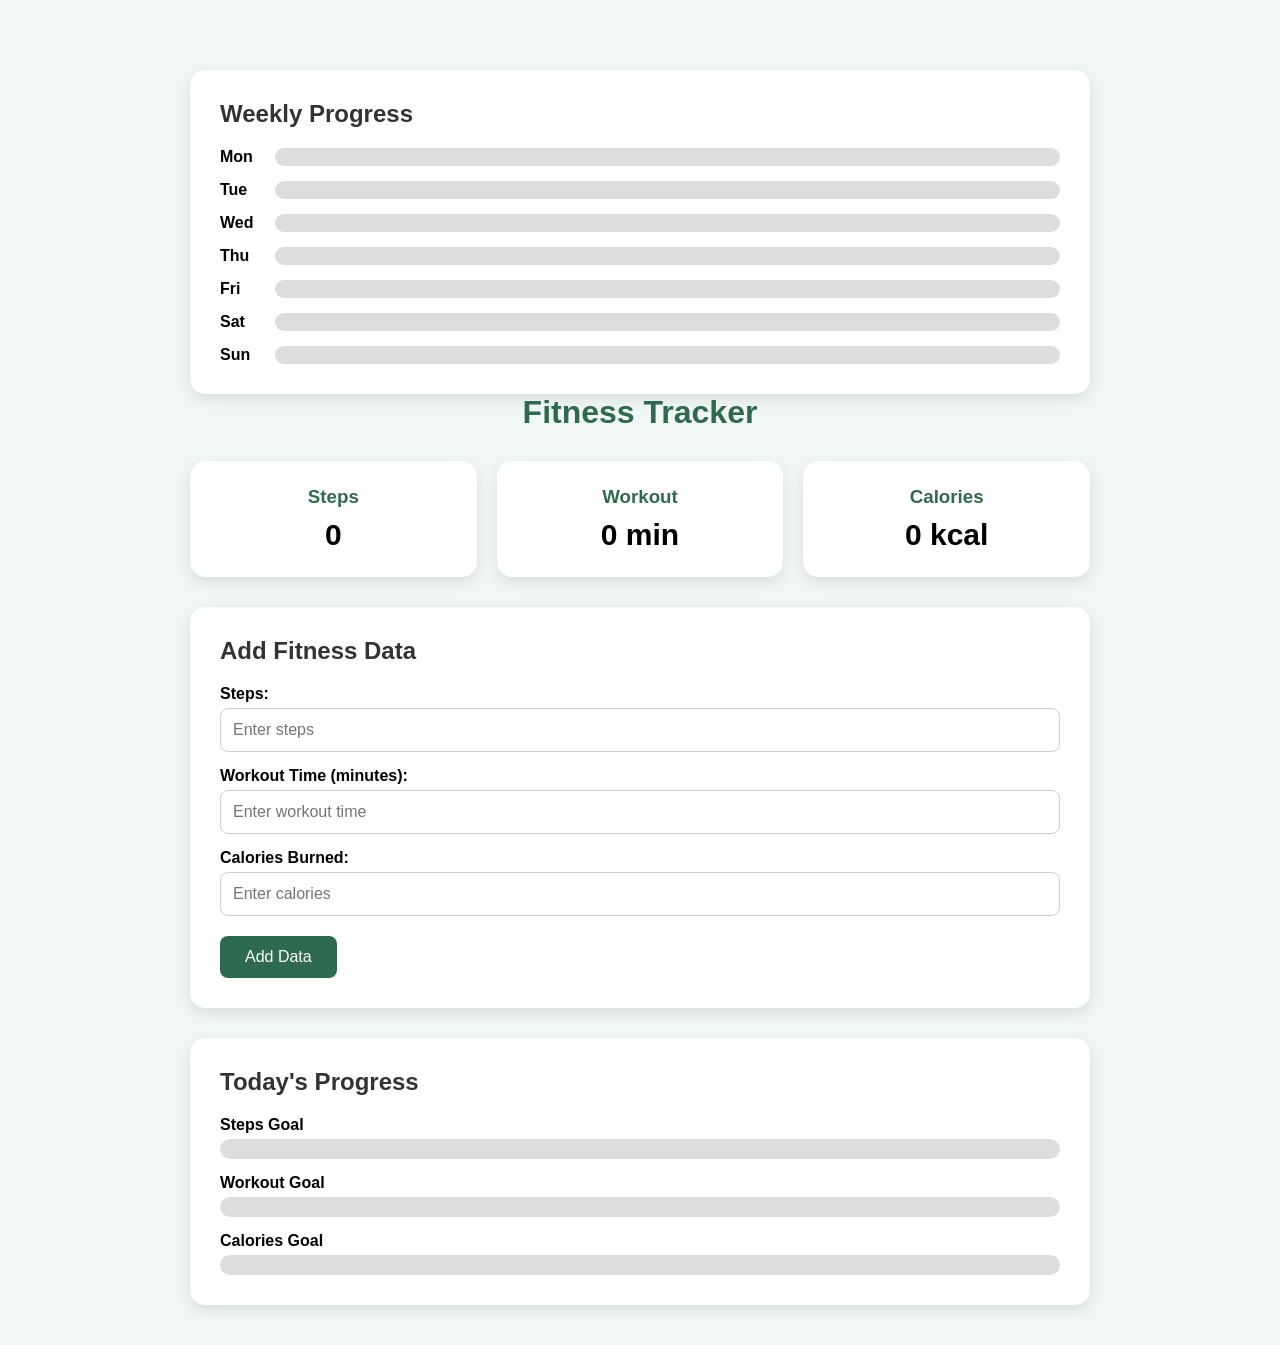
<file: FITNESS TRACKER/index.html>
<!DOCTYPE html>
<html lang="en">

<head>

    <meta charset="UTF-8">

    <meta name="viewport"
          content="width=device-width, initial-scale=1.0">

    <title>Fitness Tracker</title>

    <link rel="stylesheet" href="style.css">

</head>

<body>

    <div class="container">
        <!-- Weekly Progress -->

<div class="weekly-section">

    <h2>Weekly Progress</h2>

    <div class="week">

        <div class="day">
            <span>Mon</span>
            <div class="week-bar">
                <div class="week-fill" id="mon"></div>
            </div>
        </div>

        <div class="day">
            <span>Tue</span>
            <div class="week-bar">
                <div class="week-fill" id="tue"></div>
            </div>
        </div>

        <div class="day">
            <span>Wed</span>
            <div class="week-bar">
                <div class="week-fill" id="wed"></div>
            </div>
        </div>

        <div class="day">
            <span>Thu</span>
            <div class="week-bar">
                <div class="week-fill" id="thu"></div>
            </div>
        </div>

        <div class="day">
            <span>Fri</span>
            <div class="week-bar">
                <div class="week-fill" id="fri"></div>
            </div>
        </div>

        <div class="day">
            <span>Sat</span>
            <div class="week-bar">
                <div class="week-fill" id="sat"></div>
            </div>
        </div>

        <div class="day">
            <span>Sun</span>
            <div class="week-bar">
                <div class="week-fill" id="sun"></div>
            </div>
        </div>

    </div>

</div>

        <h1>Fitness Tracker</h1>


        <!-- Dashboard -->

        <div class="dashboard">

            <div class="card">

                <h3>Steps</h3>

                <p id="stepsDisplay">0</p>

            </div>


            <div class="card">

                <h3>Workout</h3>

                <p id="workoutDisplay">
                    0 min
                </p>

            </div>


            <div class="card">

                <h3>Calories</h3>

                <p id="caloriesDisplay">
                    0 kcal
                </p>

            </div>

        </div>



        <!-- Add Fitness Data -->

        <div class="form-section">

            <h2>Add Fitness Data</h2>


            <label for="steps">
                Steps:
            </label>

            <input
                type="number"
                id="steps"
                placeholder="Enter steps"
            >


            <label for="workout">
                Workout Time (minutes):
            </label>

            <input
                type="number"
                id="workout"
                placeholder="Enter workout time"
            >


            <label for="calories">
                Calories Burned:
            </label>

            <input
                type="number"
                id="calories"
                placeholder="Enter calories"
            >


            <button onclick="addFitnessData()">
                Add Data
            </button>

        </div>



        <!-- Progress -->

        <div class="progress-section">

            <h2>Today's Progress</h2>


            <p>Steps Goal</p>

            <div class="progress-bar">

                <div id="stepsProgress"></div>

            </div>


            <p>Workout Goal</p>

            <div class="progress-bar">

                <div id="workoutProgress"></div>

            </div>


            <p>Calories Goal</p>

            <div class="progress-bar">

                <div id="caloriesProgress"></div>

            </div>

        </div>

    </div>


    <script src="script.js"></script>

</body>

</html>
</file>
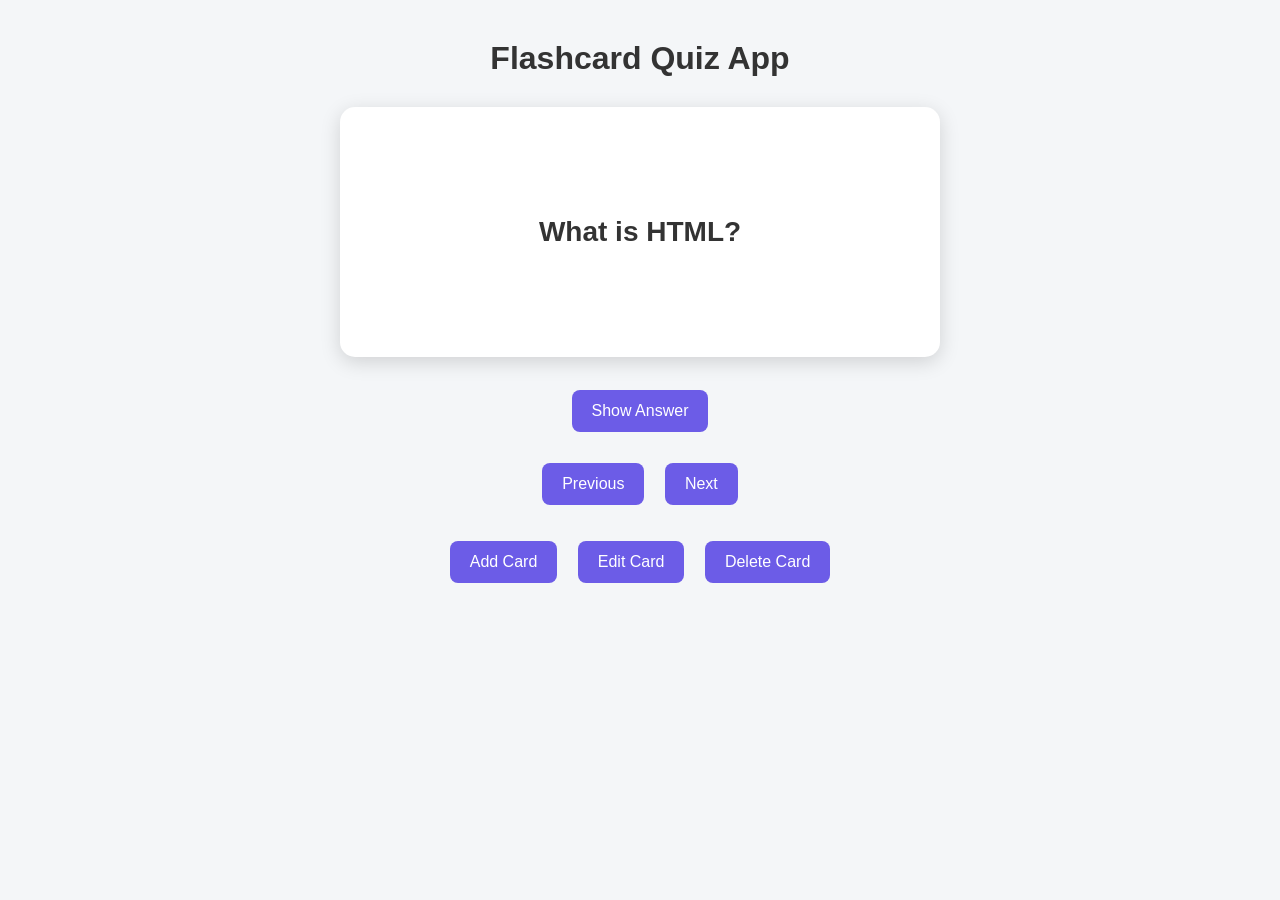
<file: FLASHCARD QUIZ/index.html>
<!DOCTYPE html>
<html lang="en">

<head>

    <meta charset="UTF-8">

    <meta name="viewport"
          content="width=device-width, initial-scale=1.0">

    <title>Flashcard Quiz App</title>

    <link rel="stylesheet" href="style.css">

</head>

<body>

    <h1>Flashcard Quiz App</h1>

    <div class="container">

        <!-- Flashcard -->

        <div class="flashcard">

            <div id="question">
                What is HTML?
            </div>

            <div id="answer">
                HTML stands for HyperText Markup Language.
            </div>

        </div>


        <!-- Show Answer -->

        <button onclick="showAnswer()">
            Show Answer
        </button>


        <!-- Navigation -->

        <div class="navigation">

            <button onclick="previousCard()">
                Previous
            </button>

            <button onclick="nextCard()">
                Next
            </button>

        </div>


        <!-- Manage Cards -->

        <div class="manage-buttons">

            <button onclick="addCard()">
                Add Card
            </button>

            <button onclick="editCard()">
                Edit Card
            </button>

            <button onclick="deleteCard()">
                Delete Card
            </button>

        </div>

    </div>


    <script src="script.js"></script>

</body>

</html>
</file>
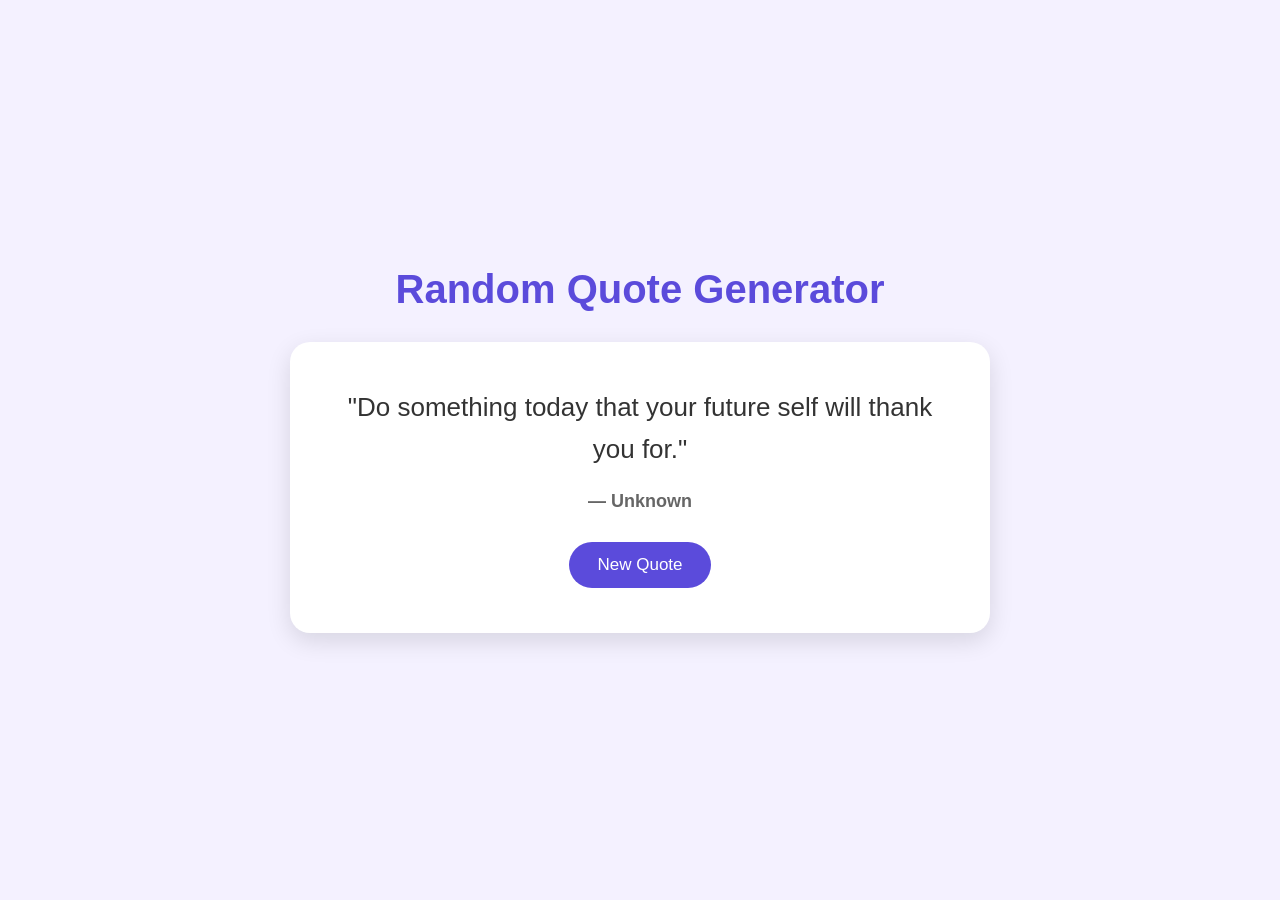
<file: RANDOM QUOTE/index.html>
<!DOCTYPE html>
<html lang="en">

<head>

    <meta charset="UTF-8">

    <meta name="viewport"
          content="width=device-width, initial-scale=1.0">

    <title>Random Quote Generator</title>

    <link rel="stylesheet" href="style.css">

</head>

<body>

    <div class="container">

        <h1>Random Quote Generator</h1>

        <div class="quote-box">

            <p id="quote">
                Loading quote...
            </p>

            <p id="author">
                — Author
            </p>

            <button onclick="newQuote()">
                New Quote
            </button>

        </div>

    </div>

    <script src="script.js"></script>

</body>

</html>
</file>
<file: FITNESS TRACKER/style.css>
* {
    margin: 0;
    padding: 0;
    box-sizing: border-box;
}

body {

    font-family: Arial, sans-serif;

    background: #f1f7f4;

    padding: 40px;
}

.container {

    max-width: 900px;

    margin: auto;
}

h1 {

    text-align: center;

    margin-bottom: 30px;

    color: #2d6a4f;
}

h2 {

    margin-bottom: 20px;

    color: #333;
}


/* Dashboard */

.dashboard {

    display: grid;

    grid-template-columns:
        repeat(3, 1fr);

    gap: 20px;

    margin-bottom: 30px;
}

.card {

    background: white;

    padding: 25px;

    text-align: center;

    border-radius: 15px;

    box-shadow:
        0 5px 15px rgba(0,0,0,0.1);
}

.card h3 {

    color: #2d6a4f;

    margin-bottom: 10px;
}

.card p {

    font-size: 30px;

    font-weight: bold;
}


/* Form */

.form-section {

    background: white;

    padding: 30px;

    border-radius: 15px;

    margin-bottom: 30px;

    box-shadow:
        0 5px 15px rgba(0,0,0,0.1);
}

label {

    display: block;

    margin-top: 15px;

    margin-bottom: 5px;

    font-weight: bold;
}

input {

    width: 100%;

    padding: 12px;

    border: 1px solid #ccc;

    border-radius: 8px;

    font-size: 16px;
}

button {

    margin-top: 20px;

    padding: 12px 25px;

    border: none;

    border-radius: 8px;

    background: #2d6a4f;

    color: white;

    font-size: 16px;

    cursor: pointer;
}

button:hover {

    background: #1b4332;
}


/* Progress */

.progress-section {

    background: white;

    padding: 30px;

    border-radius: 15px;

    box-shadow:
        0 5px 15px rgba(0,0,0,0.1);
}

.progress-section p {

    margin-top: 15px;

    margin-bottom: 5px;

    font-weight: bold;
}

.progress-bar {

    width: 100%;

    height: 20px;

    background: #ddd;

    border-radius: 10px;

    overflow: hidden;
}

.progress-bar div {

    height: 100%;

    width: 0%;

    background: #52b788;

    transition: width 0.5s;
}


/* Mobile */

@media (max-width: 700px) {

    body {

        padding: 20px;
    }

    .dashboard {

        grid-template-columns: 1fr;
    }

}
/* Weekly Progress */

.weekly-section {

    background: white;

    padding: 30px;

    border-radius: 15px;

    margin-top: 30px;

    box-shadow:
        0 5px 15px rgba(0,0,0,0.1);
}

.week {

    display: flex;

    flex-direction: column;

    gap: 15px;
}

.day {

    display: flex;

    align-items: center;

    gap: 15px;
}

.day span {

    width: 40px;

    font-weight: bold;
}

.week-bar {

    flex: 1;

    height: 18px;

    background: #ddd;

    border-radius: 10px;

    overflow: hidden;
}

.week-fill {

    height: 100%;

    width: 0%;

    background: #52b788;

    border-radius: 10px;

    transition: width 0.5s;
}
</file>
<file: FLASHCARD QUIZ/style.css>
* {
    margin: 0;
    padding: 0;
    box-sizing: border-box;
}

body {
    font-family: Arial, sans-serif;

    background: #f4f6f8;

    text-align: center;

    padding: 40px;
}

h1 {
    color: #333;

    margin-bottom: 30px;
}

.container {
    max-width: 600px;

    margin: auto;
}

.flashcard {
    background: white;

    min-height: 250px;

    padding: 40px;

    border-radius: 15px;

    box-shadow:
        0 5px 20px rgba(0, 0, 0, 0.15);

    display: flex;

    flex-direction: column;

    justify-content: center;

    align-items: center;

    margin-bottom: 25px;
}

#question {
    font-size: 28px;

    font-weight: bold;

    color: #333;
}

#answer {
    display: none;

    margin-top: 25px;

    font-size: 20px;

    color: #555;
}

button {
    border: none;

    padding: 12px 20px;

    margin: 8px;

    border-radius: 8px;

    background: #6c5ce7;

    color: white;

    font-size: 16px;

    cursor: pointer;

    transition: 0.3s;
}

button:hover {
    transform: translateY(-2px);

    opacity: 0.85;
}

.navigation {
    margin-top: 15px;
}

.manage-buttons {
    margin-top: 20px;
}

@media (max-width: 600px) {

    body {
        padding: 20px;
    }

    #question {
        font-size: 22px;
    }

    .flashcard {
        min-height: 220px;
    }

    button {
        padding: 10px 15px;
    }
}
</file>
<file: RANDOM QUOTE/style.css>
* {
    margin: 0;
    padding: 0;
    box-sizing: border-box;
}

body {
    font-family: Arial, sans-serif;

    background: #f4f1ff;

    min-height: 100vh;

    display: flex;

    justify-content: center;

    align-items: center;
}

.container {
    width: 90%;

    max-width: 700px;

    text-align: center;
}

h1 {
    font-size: 40px;

    color: #5b4bdb;

    margin-bottom: 30px;
}

.quote-box {
    background: white;

    padding: 45px 35px;

    border-radius: 20px;

    box-shadow:
        0 8px 25px rgba(0, 0, 0, 0.12);
}

#quote {
    font-size: 26px;

    line-height: 1.6;

    color: #333;

    margin-bottom: 20px;
}

#author {
    font-size: 18px;

    font-weight: bold;

    color: #666;

    margin-bottom: 30px;
}

button {
    padding: 13px 28px;

    border: none;

    border-radius: 25px;

    background: #5b4bdb;

    color: white;

    font-size: 17px;

    cursor: pointer;

    transition: 0.3s;
}

button:hover {
    background: #4435b5;

    transform: translateY(-3px);
}

@media (max-width: 600px) {

    h1 {
        font-size: 30px;
    }

    .quote-box {
        padding: 30px 20px;
    }

    #quote {
        font-size: 21px;
    }

    #author {
        font-size: 16px;
    }

    button {
        font-size: 15px;
    }
}
</file>
